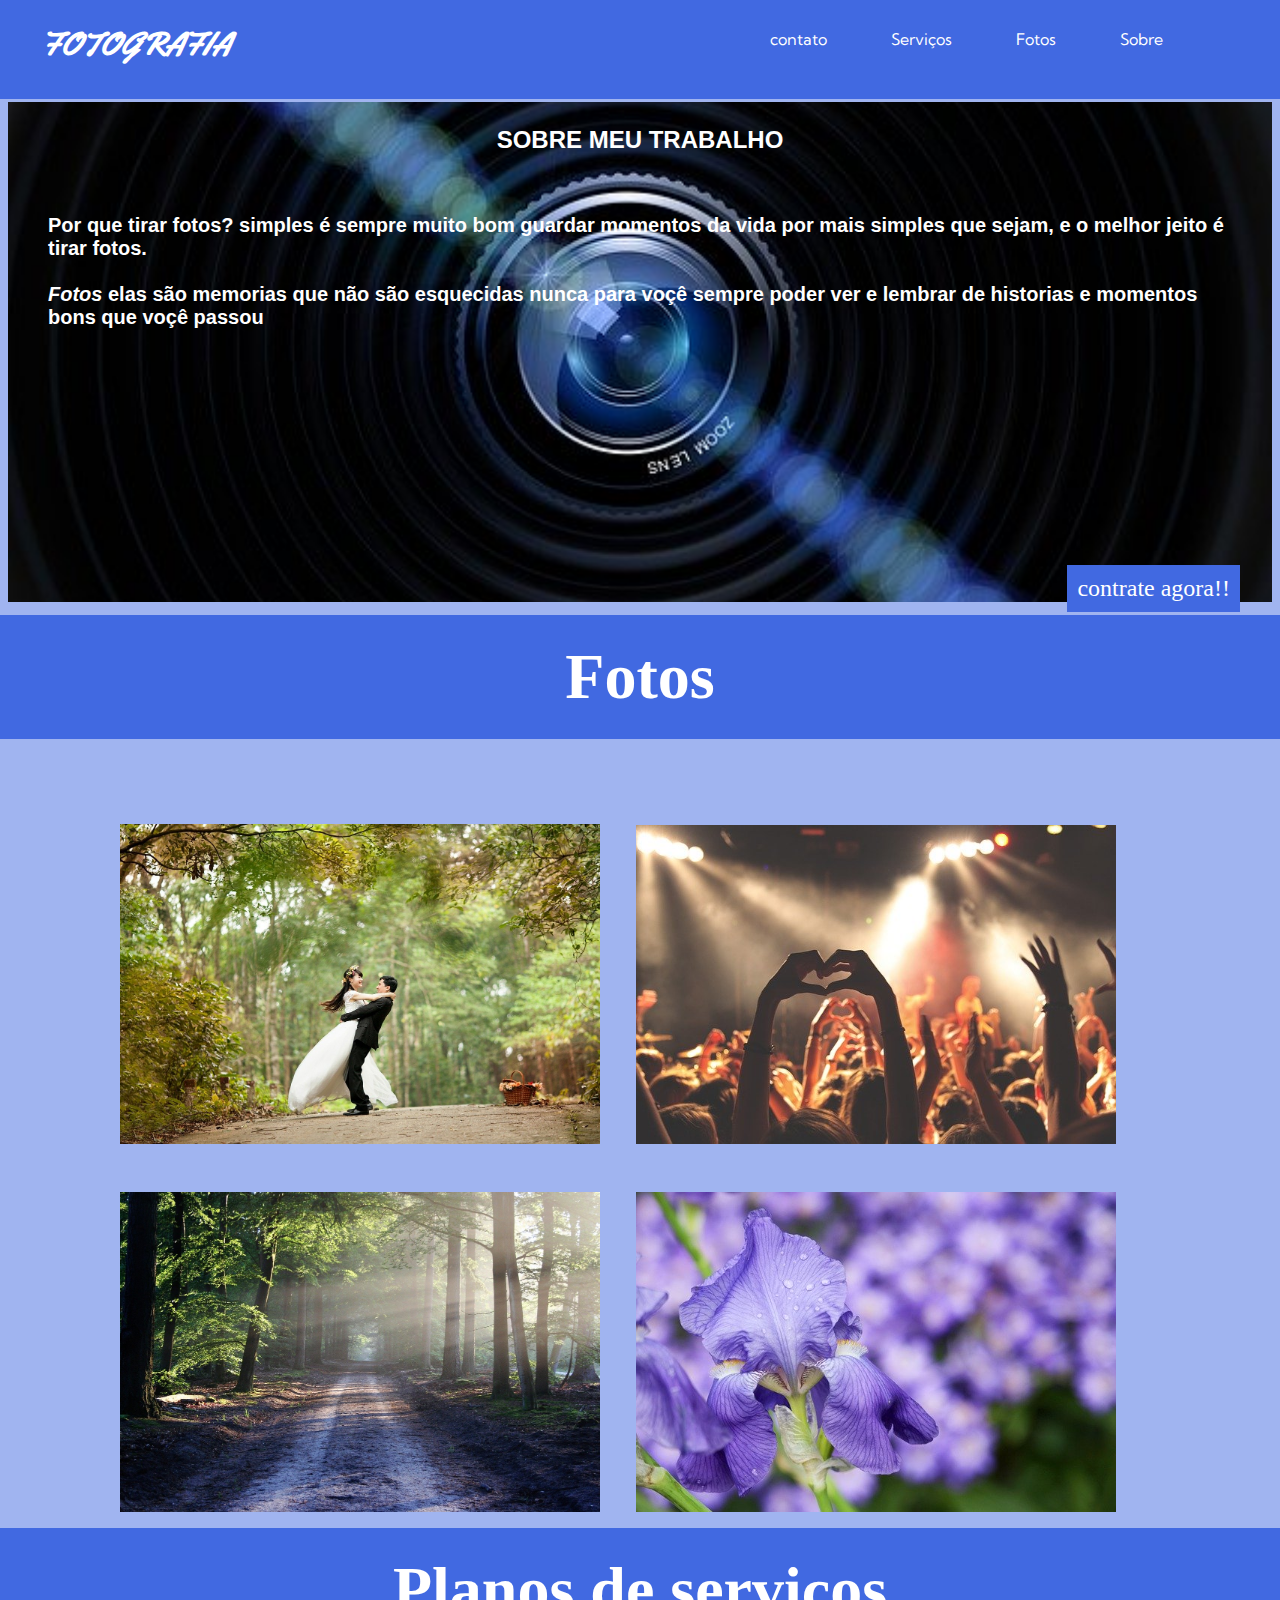
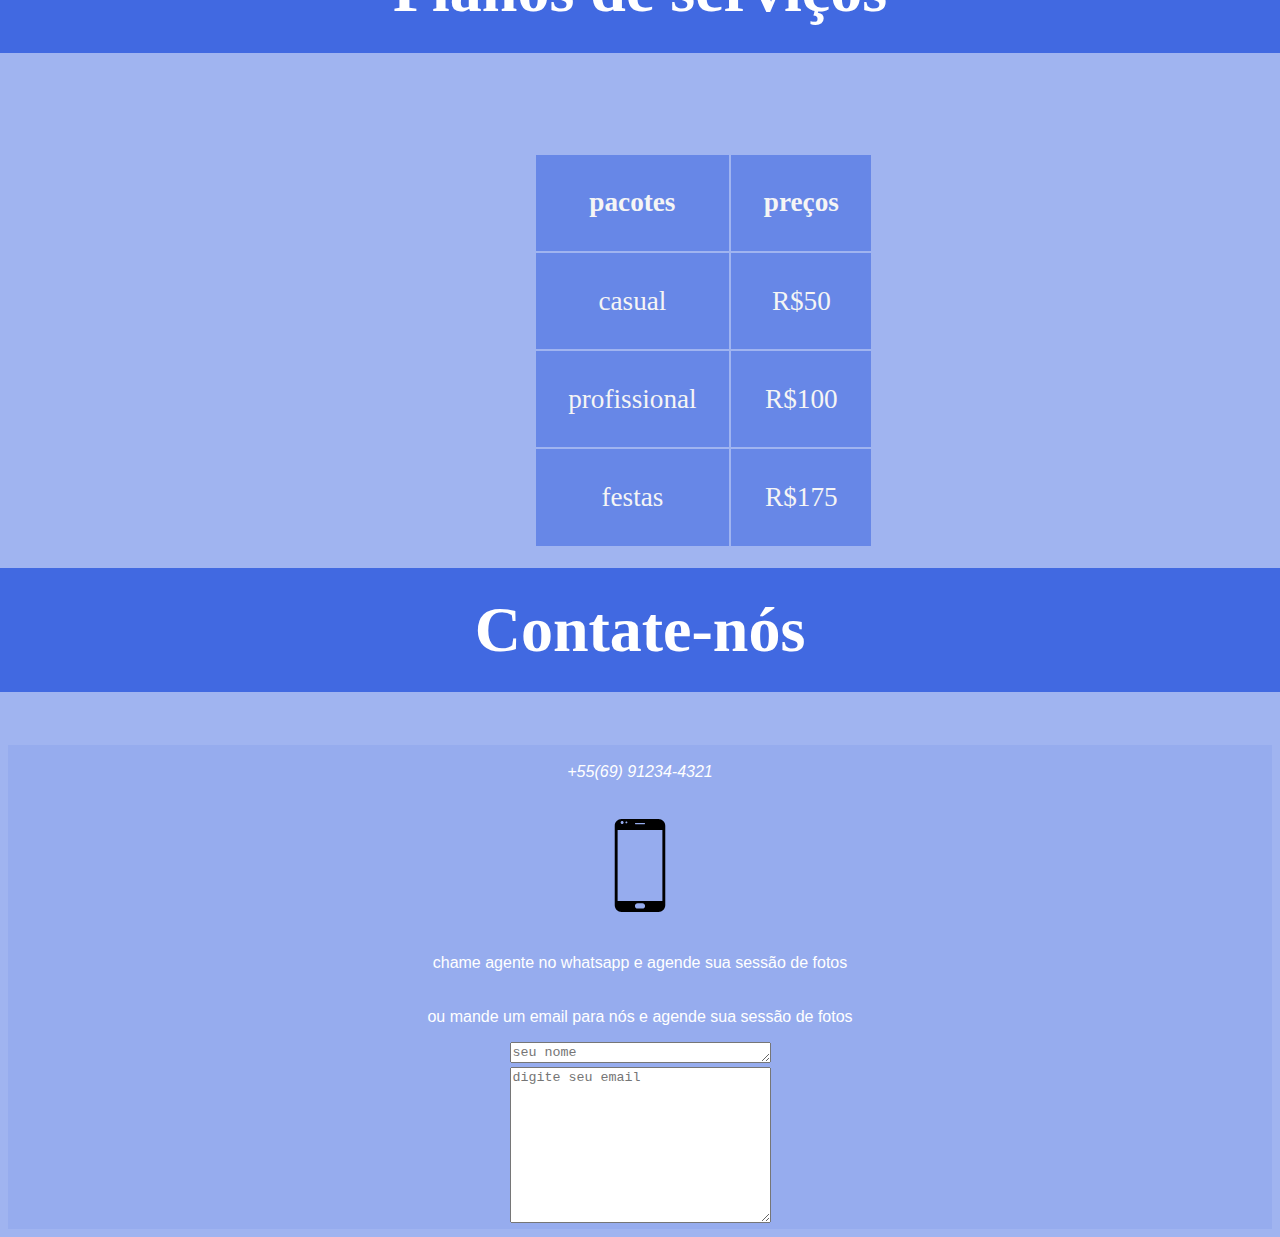
<file: index.html>
<!DOCTYPE html>
<html lang="pt-BR">
<head>
    <link href="https://fonts.googleapis.com/css2?family=Kumbh+Sans&display=swap" rel="stylesheet">
    <link href="https://fonts.googleapis.com/css2?family=Yellowtail&display=swap" rel="stylesheet">
    <link rel="stylesheet" href="css/estilio.css">
    <meta charset="UTF-8">
    <meta name="viewport" content="width=device-width, initial-scale=1.0">
    <title>FOTOGRAFIA</title>
</head>
<body>
    <!--inicio da seção de nav-->
    <nav class="topo">
        <h1 id="logo">FOTOGRAFIA</h1>
        </h1>
        <ul>
            <li><a href="#sobre" id="sobre">Sobre</a></li>
            <li><a href="#fotos">Fotos</a></li>
            <li><a href="#serv">Serviços</a></li>
            <li><a href="#contato">contato</a></li>
        </ul>

    </nav>
    <!-- fim da seção de nav-->
    <!-- inicio da seção sobre-->
    <section id="sobre">


        <h2 id="subtitle1">SOBRE MEU TRABALHO</h2>
        <p>Por que tirar fotos? simples é sempre muito bom guardar
             momentos da vida por mais simples que sejam, e o melhor
              jeito é tirar fotos.
              <br> 
              <br>
              <em>Fotos</em> elas são memorias que não são 
              esquecidas nunca para voçê sempre poder ver e lembrar 
              de historias e momentos bons que voçê passou</p>

        <button id="contrate">contrate agora!!</button>

    </section>
    <!-- fim da seção sobre-->
    <!-- inicio da seção de fotos-->
    <section id="fotos">
        <h2 id="subtitle2">Fotos</h2>
        <div id="img">
            <div class="card">
                <img id= "casal" src="/img/casamento1.jpg" alt="foto de casamento">
            </div>
            <div class="card">
                <img id= "festa" src="/img/festa1.jpg" alt="foto de festas">
            </div>
            <div class="card">
                <img id= "paisagen" src="/img/paisagem1.jpg" alt="foto de paisagens">
            </div>
            <div class="card">
                <img id="flores" src="/img/flores.jpg" alt="foto de flores" >
            </div>
        </div>

    </section>
    <!-- fim da seção de fotos-->
    <!-- inicio da seção serv-->
    <section id="serv">
        
        <h2 id = "subtitle3">Planos de serviços</h2>

        <div id="tabela">
            <table id="tableserv" class="table">
                <tr class="linhatab">
                    <th>
                        pacotes
                    </th>
                    <th>
                        preços
                    </th>
                </tr>
                <tr class="linhatab">
                    <td>casual</td>
                    <td>R$50</td>
                </tr>
                <tr class="linhatab">
                    <td>profissional</td>
                    <td>R$100</td>
                </tr>
                <tr class="linhatab">
                    <td>festas</td>
                    <td>R$175</td>
                </tr>
            </table>
        </div>
    </section>
    <!-- fim da seção de serv-->
    <!-- inicio da seção de contato-->
    <section id="contato">
        <h2 id="subtitle4">Contate-nós</h2>

        <div id="cell">
            <p>
                <em>+55(69) 91234-4321</em>
                <br>
                <img id="cellicon" alt="icone de celuar" src="[data-uri]" />
                <br>
                chame agente no whatsapp e agende sua sessão de fotos
            </p>
        </div>
        <div id="email">
            <p>
                ou mande um email para nós e agende sua sessão de fotos
            </p>
            <textarea name="nomeuser" id="nomeuser" cols="30" rows="1" placeholder="seu nome"></textarea>
            <br>
            <textarea name="gmail" id="gmail" cols="30" rows="10" placeholder="digite seu email"></textarea>
        </div>
    </section>
    <!-- fim da seção de contado-->
</body>
</html>
</file>
<file: css/estilio.css>
body{
    background-color: rgba(65, 105, 225, 0.5);
    font-family: Arial, Helvetica, sans-serif;
}
/*estilo da barra de menu em cima do site*/
#logo {
    padding-left: 1em;
    padding-right: 15em;
    font-family: "Yellowtail", cursive;
    color: #ffffff;
}
nav {
    position: relative;
    border: solid transparent 2px;
    margin: -1em -1em 1.5em -0.5em;
    padding: 0.5em;
    display: flex;
    align-items: right;
    background-color: royalblue;
}
li {
    margin: 0em 2em;
    padding: 0;
    float: right;
    list-style-type: none;
}
li a {
    font-family: "Kumbh Sans", cursive;
    color: white;
    text-decoration: none;

}
ul {
    position: relative;
    padding: 1.2em;
    margin: 0.5em;
}
/* fim da navegação*/
/*inicio da primeira sessão do site section sobre*/
section#sobre {
    margin-bottom: 0rem;
    margin-left: 0rem;
    margin-right: 0rem;
    margin-top: -1.3rem;
    background-image: url("/img/lentecam.jpg");
    background-color: black;
    height: 500px;
    background-position: center;
    background-repeat: no-repeat;
    background-size: cover;
}
section#sobre p{
    font-size: 20px;
    font-family: Arial, Helvetica, sans-serif;
    padding: 2em;
    font-style: bold;
    font-weight: 700;
    color: white;
}
#subtitle1 {
    padding-top: 1em;
    color: white;
    text-align: center;
    
}
section#sobre button{
    font-family: "Khumbh Sans", serif;
    position: relative;
    float: right;
    margin-right: 2rem;
    margin-top: 11rem;
    padding: 10px;
    border: transparent;
    background-color: royalblue;
    font-family: serif;
    font-size: 150%;
    color: white;

}
/*fim da sec1 section sobre*/
/*inicio da sec2 section de fotos*/
section#fotos h2{
    position: relative;
    font-family: "Khumbh Sans", serif;
    font-size: 4em;
    margin-top: 0rem;
    margin-right: -1rem;
    margin-left: -1rem;
    padding: 2%;
    background-color: royalblue;
    color: white;
}
section#fotos {
    padding-top: 1%;
}
h2{
    text-align: center;
}
img{
    max-width: 30em;
}
.card {
    position: relative;
    display: inline-flex;
    align-items: right;
    padding-left: 1rem;
    padding-top: 1rem;

}
img#casal {
    padding-left: 5rem;
    margin: 1em;
    -webkit-transition: all 0.7s ease;
    transition: all 0.7s ease;

}
img#casal:hover {
    margin: 2.5em;
    -webkit-transform: scale(1.2);
    transform: scale(1.2);
}
img#festa {
    float: left;
    margin-right: 2em;
    -webkit-transition: all 0.7s ease;
    transition: all 0.7s ease;
}
img#festa:hover{
    margin: 2.5em;
    -webkit-transform: scale(1.2);
    transform: scale(1.2);
}
img#paisagen {
    padding-left: 5em;
    margin: 1em;
    -webkit-transition: all 0.7s ease;
    transition: all 0.7s ease;
}
img#paisagen:hover{
    margin: 2.5em;
    -webkit-transform: scale(1.2);
    transform: scale(1.2);
}
img#flores {
    float: left;
    -webkit-transition: all 0.7s ease;
    transition: all 0.7s ease;
}
img#flores:hover{
    margin: 2.5em;
    -webkit-transform: scale(1.2);
    transform: scale(1.2);

}
/*fim de section de fotos*/
/*inicio das section serv*/
section#serv h2{
    position: relative;
    font-family: "Khumbh Sans", serif;
    font-size: 4em;
    margin-top: 0rem;
    margin-right: -1rem;
    margin-left: -1rem;
    padding: 2%;
    background-color: royalblue;
    color: white;
}
div#tabela{
    position: relative;
    margin-top: 5em;
    margin-left: 40%;
}
table#tableserv {
    padding: 20px;
    text-align: center;

}
.linhatab {
    font-size: 1.7rem;
    font-family: "Khumbh Sans", serif;
    color: whitesmoke;
    background-color: rgba(65, 105, 225, 0.6);
}
th {
    padding: 1.2em;
}
td {
    padding: 1.2em;
}
/* fim da section serv*/
/* inicio da section contato*/
section#contato h2{
    text-align: center;
    position: relative;
    font-family: "Khumbh Sans", serif;
    font-size: 4em;
    margin-top: 0rem;
    margin-right: -1rem;
    margin-left: -1rem;
    padding: 2%;
    background-color: royalblue;
    color: white;
}
div#cell {
    text-align: center;
    padding: 2px;
    background-color: rgba(65, 105, 225, 0.1);
    color: white;
}
#cellicon {
    padding: 3%;
}
div#email {
    text-align: center;
    color: white;
    padding: 2px;
    background-color: rgba(65, 105, 225, 0.1);
}
/* fim da sectrion contato*/
</file>
